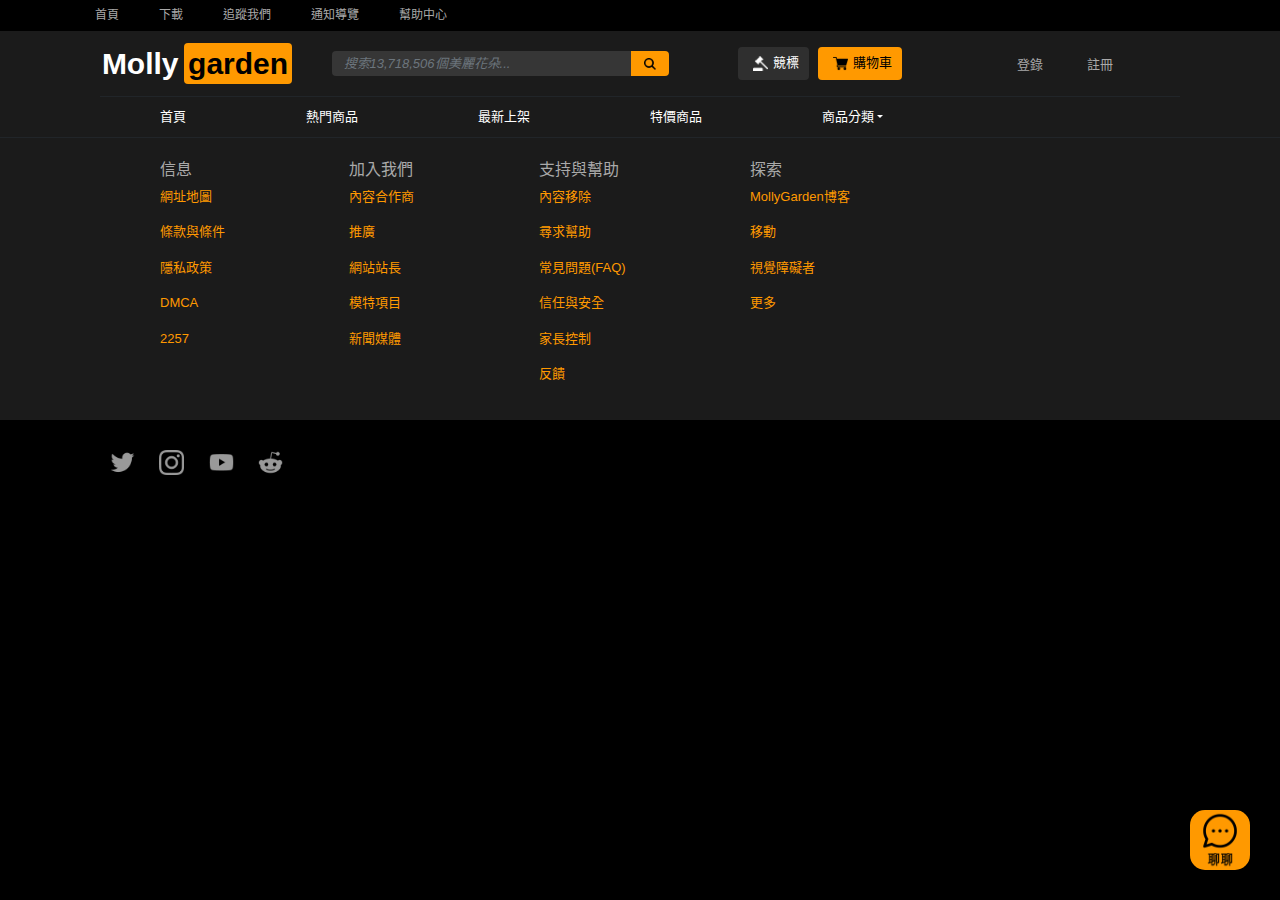
<file: page/copy/index.html>
<!DOCTYPE html>
<html lang="zh-TW">

<head>
    <meta charset="UTF-8">
    <!-- 手機版縮放 -->
    <meta name="viewport" content="width=device-width, initial-scale=1">
    <title>小茉莉的後花園 Molly's Garden</title>
    <!-- css連結 -->
    <link rel="stylesheet" href="https://stackpath.bootstrapcdn.com/bootstrap/4.4.1/css/bootstrap.min.css"
        integrity="sha384-Vkoo8x4CGsO3+Hhxv8T/Q5PaXtkKtu6ug5TOeNV6gBiFeWPGFN9MuhOf23Q9Ifjh" crossorigin="anonymous">
    <link href="css/style.css" rel="stylesheet">
    <link href="https://fonts.googleapis.com/css2?family=Jost:wght@200;300;400;500&display=swap" rel="stylesheet">
    <link href="//maxcdn.bootstrapcdn.com/bootstrap/4.1.1/css/bootstrap.min.css" rel="stylesheet" id="bootstrap-css">
    <script src="//maxcdn.bootstrapcdn.com/bootstrap/4.1.1/js/bootstrap.min.js"></script>
    <script src="//cdnjs.cloudflare.com/ajax/libs/jquery/3.2.1/jquery.min.js"></script>

    </link>
    <link rel="stylesheet" href="https://maxcdn.bootstrapcdn.com/bootstrap/4.0.0-alpha.6/css/bootstrap.min.css"
        integrity="sha384-rwoIResjU2yc3z8GV/NPeZWAv56rSmLldC3R/AZzGRnGxQQKnKkoFVhFQhNUwEyJ" crossorigin="anonymous">
    <img src="img/logo.png" id="logo">
    <a href="#head"><img src="img/messenger.png" id="fixedbutton"></a>
</head>

<body style="background-color: black;">
    <nav>
        <ul class="drop-down-menu">
            <li><a href="#">首頁</a>
            </li>
            <li><a href="#">下載</a>
            </li>
            <li><a href="#">追蹤我們</a>
            </li>
            <li><a href="#">通知導覽</a>
            </li>
            <li><a href="#">幫助中心</a>
            </li>
        </ul>
    </nav>
    <div class="wrapper">
        <div class="headerContainer">
            <a class="navbar-brand" href="#">
                <p class="molly">Molly</p>
                <p class="garden">garden</p>
            </a>
            <div id="headerSerachWrapperFree" class="headerSerachWrapper">
                <div class="input-group">
                    <input type="text" class="form-control" style="width:300px; height: 25px;"
                        placeholder="搜索13,718,506個美麗花朵...">
                    <div class="input-group-append">
                        <button class="btn " type="button">
                            <i class="fa fa-search"></i><img src="img/section_zoom.png">
                        </button>
                    </div>
                </div>
            </div>
            <div class="mainButtom">
                <button class="bidding" type="button"><img src="img/auction.png"><i>競標</i></button>
                <button class="cart"><img src="img/shopping-cart.png"><i>購物車</i></button>
            </div>
            <div class="memberButtom">
                <i class="sign">登錄</i>
                <i class="registered">註冊</i>
            </div>
        </div>
        <div class="menu">
            <li class="btn-group">
                <button class="menu-item" type="button">首頁</button>
                <button class="menu-item" type="button">熱門商品</button>
                <button class="menu-item  type=" button">最新上架</button>
                <button class="menu-item  type=" button">特價商品</button>
                <button class="menu-item dropdown-toggle" type="button">商品分類</button>
            </li>
        </div>
    </div>



</body>
<footer>
    <div class="map">
        <div class="mapContainer">
            <div class="area">
                <h6>信息</h6>
                <a href="#" style="color: RGB(255, 153, 0);">
                    <p>網址地圖</p>
                </a>
                <a href="#" style="color: RGB(255, 153, 0);">
                    <p>條款與條件</p>
                </a>
                <a href="#" style="color: RGB(255, 153, 0);">
                    <p>隱私政策</p>
                </a>
                <a href="#" style="color: RGB(255, 153, 0);">
                    <p>DMCA</p>
                </a>
                <a href="#" style="color: RGB(255, 153, 0);">
                    <p>2257</p>
                </a>
            </div>
            <div class="area">
                <h6>加入我們</h6>
                <a href="#" style="color: RGB(255, 153, 0);">
                    <p>內容合作商</p>
                </a>
                <a href="#" style="color: RGB(255, 153, 0);">
                    <p>推廣</p>
                </a>
                <a href="#" style="color: RGB(255, 153, 0);">
                    <p>網站站長</p>
                </a>
                <a href="#" style="color: RGB(255, 153, 0);">
                    <p>模特項目</p>
                </a>
                <a href="#" style="color: RGB(255, 153, 0);">
                    <p>新聞媒體</p>
                </a>
            </div>
            <div class="area">
                <h6>支持與幫助</h6>
                <a href="#" style="color: RGB(255, 153, 0);">
                    <p>內容移除</p>
                </a>
                <a href="#" style="color: RGB(255, 153, 0);">
                    <p>尋求幫助</p>
                </a>
                <a href="#" style="color: RGB(255, 153, 0);">
                    <p>常見問題(FAQ)</p>
                </a>
                <a href="#" style="color: RGB(255, 153, 0);">
                    <p>信任與安全</p>
                </a>
                <a href="#" style="color: RGB(255, 153, 0);">
                    <p>家長控制</p>
                </a>
                <a href="#" style="color: RGB(255, 153, 0);">
                    <p>反饋</p>
                </a>
            </div>
            <div class="area">
                <h6>探索</h6>
                <a href="#" style="color: RGB(255, 153, 0);">
                    <p>MollyGarden博客</p>
                </a>
                <a href="#" style="color: RGB(255, 153, 0);">
                    <p>移動</p>
                </a>
                <a href="#" style="color: RGB(255, 153, 0);">
                    <p>視覺障礙者</p>
                </a>
                <a href="#" style="color: RGB(255, 153, 0);">
                    <p>更多</p>
                </a>
            </div>
        </div>
        <div class="link">
            <a href="＃"><img src="img/twitter.png"></a>
            <a href="＃"><img src="img/instagram.png"></a>
            <a href="＃"><img src="img/youtube.png"></a>
            <a href="＃"><img src="img/reddit.png"></a>
        </div>
    </div>

</footer>

</html>
</file>
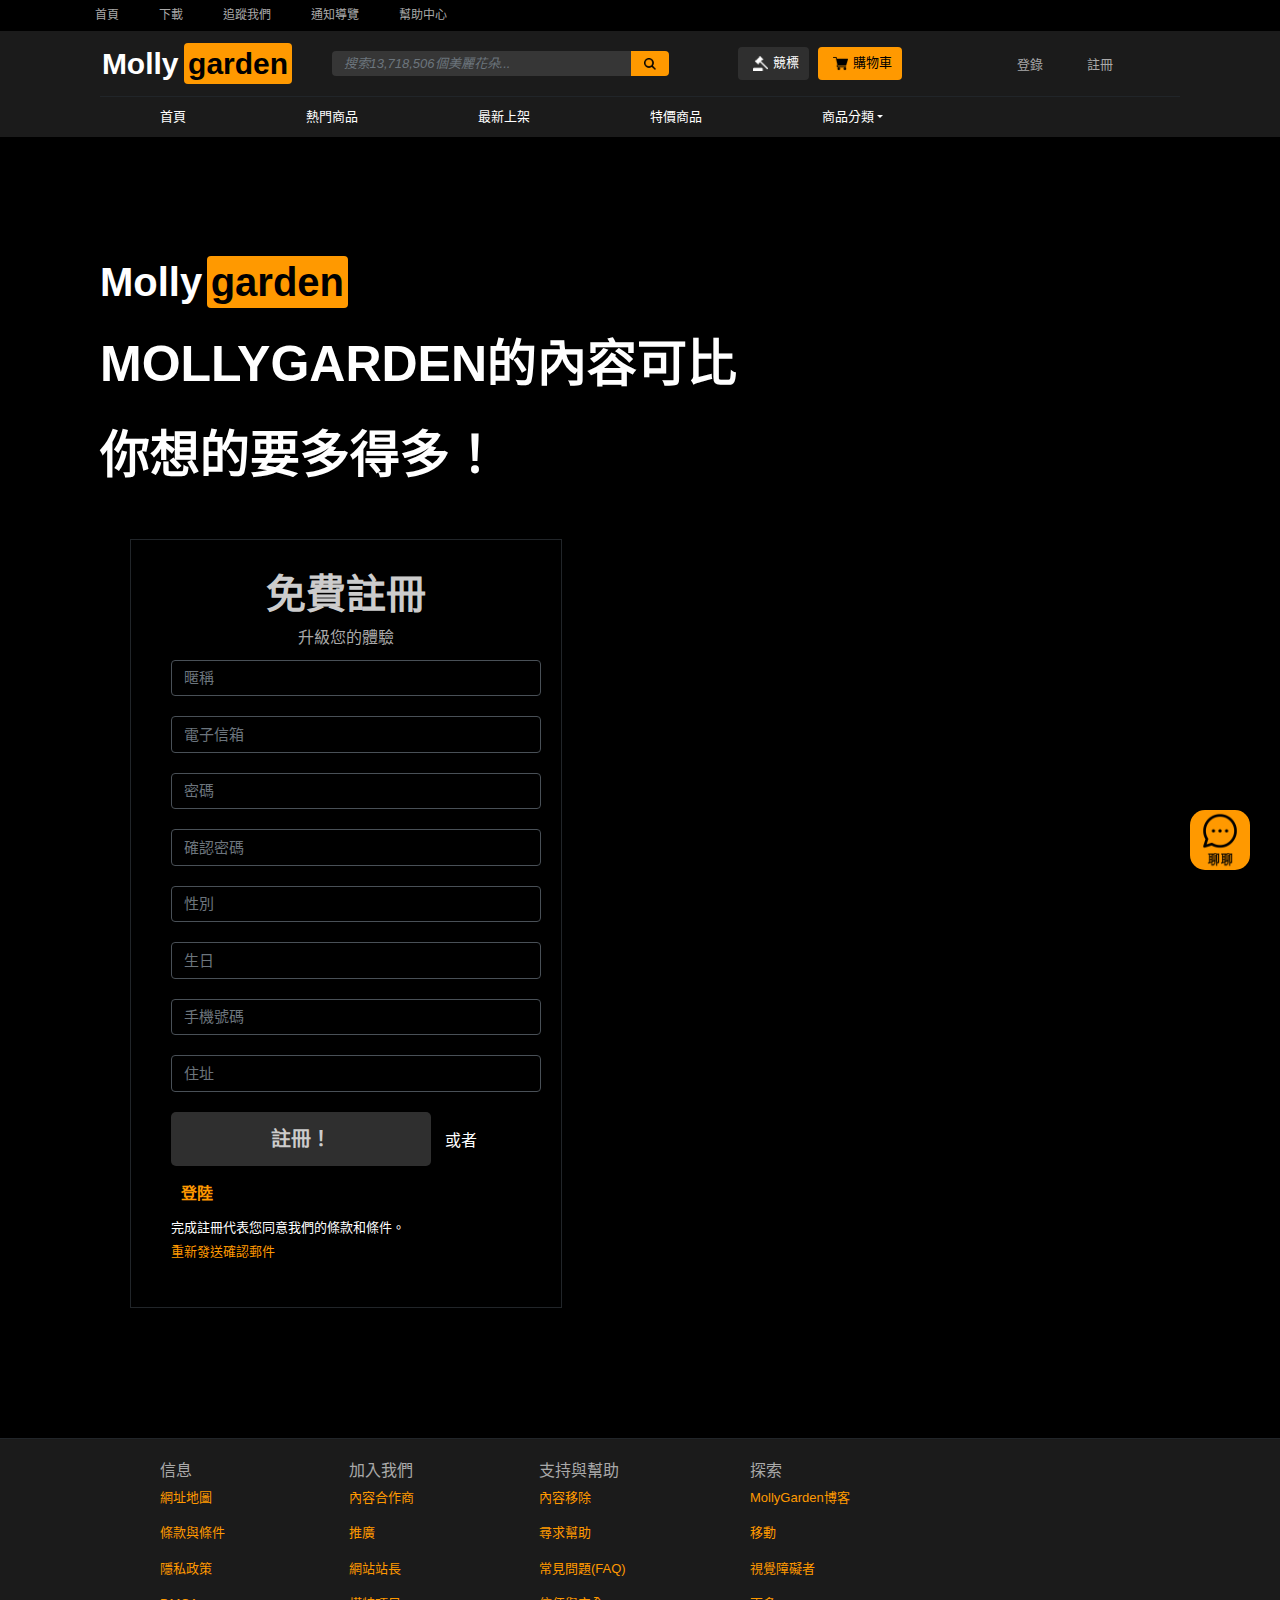
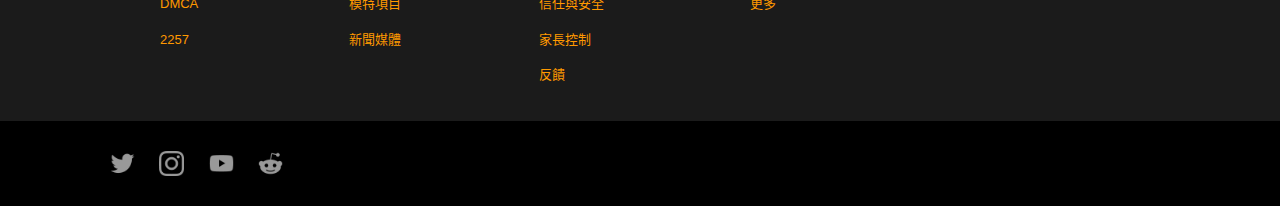
<file: page/registered/index.html>
<!DOCTYPE html>
<html lang="zh-TW">

<head>
    <meta charset="UTF-8">
    <!-- 手機版縮放 -->
    <meta name="viewport" content="width=device-width, initial-scale=1">
    <title>小茉莉的後花園 Molly's Garden</title>
    <!-- css連結 -->
    <link rel="stylesheet" href="https://stackpath.bootstrapcdn.com/bootstrap/4.4.1/css/bootstrap.min.css"
        integrity="sha384-Vkoo8x4CGsO3+Hhxv8T/Q5PaXtkKtu6ug5TOeNV6gBiFeWPGFN9MuhOf23Q9Ifjh" crossorigin="anonymous">
    <link href="css/style.css" rel="stylesheet">
    <link href="https://fonts.googleapis.com/css2?family=Jost:wght@200;300;400;500&display=swap" rel="stylesheet">
    <link href="//maxcdn.bootstrapcdn.com/bootstrap/4.1.1/css/bootstrap.min.css" rel="stylesheet" id="bootstrap-css">
    <script src="//maxcdn.bootstrapcdn.com/bootstrap/4.1.1/js/bootstrap.min.js"></script>
    <script src="//cdnjs.cloudflare.com/ajax/libs/jquery/3.2.1/jquery.min.js"></script>

    </link>
    <link rel="stylesheet" href="https://maxcdn.bootstrapcdn.com/bootstrap/4.0.0-alpha.6/css/bootstrap.min.css"
        integrity="sha384-rwoIResjU2yc3z8GV/NPeZWAv56rSmLldC3R/AZzGRnGxQQKnKkoFVhFQhNUwEyJ" crossorigin="anonymous">
    <img src="img/logo.png" id="logo">
    <a href="#head"><img src="img/messenger.png" id="fixedbutton"></a>
</head>

<body style="background-color: black;">

    <nav>
        <ul class="drop-down-menu">
            <li><a href="#">首頁</a>
            </li>
            <li><a href="#">下載</a>
            </li>
            <li><a href="#">追蹤我們</a>
            </li>
            <li><a href="#">通知導覽</a>
            </li>
            <li><a href="#">幫助中心</a>
            </li>
        </ul>
    </nav>
    <div class="wrapper">
        <div class="headerContainer">
            <a class="navbar-brand" href="#">
                <p class="molly">Molly</p>
                <p class="garden">garden</p>
            </a>
            <div id="headerSerachWrapperFree" class="headerSerachWrapper">
                <div class="input-group">
                    <input type="text" class="form-control" style="width:300px; height: 25px;"
                        placeholder="搜索13,718,506個美麗花朵...">
                    <div class="input-group-append">
                        <button class="btn " type="button">
                            <i class="fa fa-search"></i><img src="img/section_zoom.png">
                        </button>
                    </div>
                </div>
            </div>
            <div class="mainButtom">
                <button class="bidding" type="button"><img src="img/auction.png"><i>競標</i></button>
                <button class="cart"><img src="img/shopping-cart.png"><i>購物車</i></button>
            </div>
            <div class="memberButtom">
                <a id="signBtn" href="#">登錄</a>
                <!-- The Modal -->
                <div id="myModal" class="modal">
                    <!-- Modal content -->
                    <div class="modal-content" style="
                    background-color: #000;
                    width: 50%;
                    border: 1px solid;
                    border-radius: 2px;
                ">
                        <span class="close" style="
                            font-size: 50px;
                            font-weight: 100;
                            color: white;
                        ">&times;</span>

                        <h2>登錄或註冊</h2>
                        <div class="popupLayerContent">
                            <div class="inputContent">
                                <input class="form-control mr-sm-5" type="text" placeholder="用戶名" aria-label="Search">
                                <input class="form-control mr-sm-5" type="text" placeholder="密碼" aria-label="Search">
                                <h5>登錄</h5>
                            </div>
                            <div class="elseContent">
                                <h4>還不是免費會員？</h4>
                                <p>不要錯過下列誘人福利！</p>
                                <div class="welfare">
                                    <img src="img/tick.png">
                                    <p>購買花朵</p>
                                </div>
                                <div class="welfare">
                                    <img src="img/tick.png">
                                    <p>發表評論</p>
                                </div>
                                <div class="welfare">
                                    <img src="img/tick.png">
                                    <p>添加最愛</p>
                                </div>
                                <div class="welfare">
                                    <img src="img/tick.png">
                                    <p>使用花朵</p>
                                </div>
                                <p>還有更多！</p>
                                <h5>註冊</h5>
                            </div>
                        </div>

                    </div>

                </div>
                <a class="registered" href="index.html">註冊</a>
            </div>
        </div>
        <div class="menu">
            <li class="btn-group">
                <button class="menu-item" type="button">首頁</button>
                <button class="menu-item" type="button">熱門商品</button>
                <button class="menu-item" type="button">最新上架</button>
                <button class="menu-item" type="button">特價商品</button>
                <button class="menu-item dropdown-toggle" type="button">商品分類</button>
            </li>
        </div>
    </div>
    <div class="registerd">
        <div class="registerdContainer">
            <div class="slogan">
                <a class="sloganLogo" href="#">
                    <p class="molly">Molly</p>
                    <p class="garden">garden</p>
                </a>
                <div class="content">
                    <p>MOLLYGARDEN的內容可比</p>
                    <p>你想的要多得多！</p>
                </div>
            </div>
            <div class="fillIn">
                <h1>免費註冊</h1>
                <h7>升級您的體驗</h7>
                <input class="form-control mr-sm-5" type="text" placeholder="暱稱" aria-label="Search">
                <input class="form-control mr-sm-5" type="text" placeholder="電子信箱" aria-label="Search">
                <input class="form-control mr-sm-5" type="password" placeholder="密碼" aria-label="Search">
                <input class="form-control mr-sm-5" type="password" placeholder="確認密碼" aria-label="Search">
                <input class="form-control mr-sm-5" type="text" placeholder="性別" aria-label="Search">
                <input class="form-control mr-sm-5" type="text" placeholder="生日" aria-label="Search">
                <input class="form-control mr-sm-5" type="text" placeholder="手機號碼" aria-label="Search">
                <input class="form-control mr-sm-5" type="text" placeholder="住址" aria-label="Search">
                <div class="action">
                    <h5>註冊！</h5>
                    <h6>或者</h6>
                    <h6 id="signIn">登陸</h6>
                    <p>完成註冊代表您同意我們的條款和條件。</p>
                    <p id="text">重新發送確認郵件</p>
                </div>
            </div>
        </div>
        <script>
            // Get the modal
            var modal = document.getElementById("myModal");

            // Get the button that opens the modal
            var btn = document.getElementById("signBtn");

            // Get the <span> element that closes the modal
            var span = document.getElementsByClassName("close")[0];

            // When the user clicks the button, open the modal 
            btn.onclick = function () {
                modal.style.display = "block";
            }

            // When the user clicks on <span> (x), close the modal
            span.onclick = function () {
                modal.style.display = "none";
            }

            // When the user clicks anywhere outside of the modal, close it
            window.onclick = function (event) {
                if (event.target == modal) {
                    modal.style.display = "none";
                }
            }
        </script>
</body>
<footer>
    <div class="map">
        <div class="mapContainer">
            <div class="area">
                <h6>信息</h6>
                <a href="#" style="color: RGB(255, 153, 0);">
                    <p>網址地圖</p>
                </a>
                <a href="#" style="color: RGB(255, 153, 0);">
                    <p>條款與條件</p>
                </a>
                <a href="#" style="color: RGB(255, 153, 0);">
                    <p>隱私政策</p>
                </a>
                <a href="#" style="color: RGB(255, 153, 0);">
                    <p>DMCA</p>
                </a>
                <a href="#" style="color: RGB(255, 153, 0);">
                    <p>2257</p>
                </a>
            </div>
            <div class="area">
                <h6>加入我們</h6>
                <a href="#" style="color: RGB(255, 153, 0);">
                    <p>內容合作商</p>
                </a>
                <a href="#" style="color: RGB(255, 153, 0);">
                    <p>推廣</p>
                </a>
                <a href="#" style="color: RGB(255, 153, 0);">
                    <p>網站站長</p>
                </a>
                <a href="#" style="color: RGB(255, 153, 0);">
                    <p>模特項目</p>
                </a>
                <a href="#" style="color: RGB(255, 153, 0);">
                    <p>新聞媒體</p>
                </a>
            </div>
            <div class="area">
                <h6>支持與幫助</h6>
                <a href="#" style="color: RGB(255, 153, 0);">
                    <p>內容移除</p>
                </a>
                <a href="#" style="color: RGB(255, 153, 0);">
                    <p>尋求幫助</p>
                </a>
                <a href="#" style="color: RGB(255, 153, 0);">
                    <p>常見問題(FAQ)</p>
                </a>
                <a href="#" style="color: RGB(255, 153, 0);">
                    <p>信任與安全</p>
                </a>
                <a href="#" style="color: RGB(255, 153, 0);">
                    <p>家長控制</p>
                </a>
                <a href="#" style="color: RGB(255, 153, 0);">
                    <p>反饋</p>
                </a>
            </div>
            <div class="area">
                <h6>探索</h6>
                <a href="#" style="color: RGB(255, 153, 0);">
                    <p>MollyGarden博客</p>
                </a>
                <a href="#" style="color: RGB(255, 153, 0);">
                    <p>移動</p>
                </a>
                <a href="#" style="color: RGB(255, 153, 0);">
                    <p>視覺障礙者</p>
                </a>
                <a href="#" style="color: RGB(255, 153, 0);">
                    <p>更多</p>
                </a>
            </div>
        </div>
        <div class="link">
            <a href="＃"><img src="img/twitter.png"></a>
            <a href="＃"><img src="img/instagram.png"></a>
            <a href="＃"><img src="img/youtube.png"></a>
            <a href="＃"><img src="img/reddit.png"></a>
        </div>
    </div>

</footer>

</html>
</file>
<file: page/copy/css/style.css>
nav {
    padding: 0 75px;
    margin-bottom: -6px;
}
#logo {
    display: none;
}
ul {
    /* 取消ul預設的內縮及樣式 */
    margin: 0;
    padding: 0;
    list-style: none;
}
ul.drop-down-menu {
    border: none;
    display: inline-block;
    font-family: "Open Sans", Arial, sans-serif;
    font-size: 12px;
    text-align: left;
    margin: 0;
}

ul.drop-down-menu li {
    position: relative;
    white-space: nowrap;
    border-right: none;
}
ul.drop-down-menu > li:last-child {
    border-right: none;
}

ul.drop-down-menu > li {
    float: left; /* 只有第一層是靠左對齊*/
}

ul.drop-down-menu a {
    color: DarkGray;
    display: block;
    padding: 0 20px;
    text-decoration: none;
    line-height: 30px;
}
ul.drop-down-menu a:hover {
    /* 滑鼠滑入按鈕變色*/
    background-color: DimGray;
    color: #fff;
    font-weight: bold;
    cursor: default;
}
ul.drop-down-menu li:hover > a {
    /* 滑鼠移入次選單上層按鈕保持變色*/
    background-color: RGB(54, 54, 54);
    color: #fff;
}

.wrapper {
    width: 100%;
    background-color: RGB(27, 27, 27);
    padding: 0 100px;
    margin-top: 0px;
}
.headerContainer {
    height: 100%;
    display: grid;
    grid-template-columns: 200px 1fr 250px 220px;
    grid-gap: 10px;
    justify-items: center;
    align-items: center;
    margin: auto;
    padding: 5px;
    border-bottom: 1px solid;
}
.navbar-brand p {
    display: inline;
    font-size: 30px;
    font-weight: bold;
}
p.molly {
    color: white;
}
p.garden {
    background-color: RGB(255, 153, 0);
    color: black;
    padding: 4px;
    border-radius: 4px;
}
.headerSerachWrapper {
    display: inline;
}
.has-search .form-control {
    padding-left: 2.375rem;
}

input[type="text"] {
    background-color: RGB(54, 54, 54);
    border: 0;
    font-size: 13px;
    font-style: italic;
}

.btn {
    display: inline-block;
    height: 25px;
    background-color: RGB(255, 153, 0);
}

.btn img {
    display: block;
    width: 12px;
}
.mainButtom button {
    margin: 10px 2px;
    border: none;
    text-align: center;
    text-decoration: none;
    display: inline-block;
    font-size: 13px;
    padding: 4px 10px;
    border-radius: 4px;
}
.mainButtom i {
    font-style: initial;
}
.mainButtom img {
    width: 15px;
    margin: 5px;
}

.bidding {
    background-color: RGB(47, 47, 47);
    color: white;
}
.bidding:hover {
    background-color: RGB(54, 54, 54);
}
.cart {
    background-color: RGB(255, 153, 0);
    color: black;
}
.cart:hover {
    background-color: RGB(255, 163, 26);
}
.memberButtom i {
    font-style: initial;
    margin: 20px;
    color: DarkGray;
    font-size: 13px;
}
.memberButtom i:hover {
    color: white;
}
.menu {
    display: inline;
}
.menu button {
    border: none;
    text-align: center;
    text-decoration: none;
    display: inline-block;
    font-size: 13px;
    padding: 10px 60px;
}
.menu button:hover {
    box-shadow: 0 3px RGB(255, 153, 0);
}
.menu-item {
    background-color: RGB(27, 27, 27);
    color: white;
}
.mapContainer {
    border-top: 1px solid;
    background-color: RGB(27, 27, 27);
    padding: 20px 100px;
}
.area {
    display: inline-grid;
    padding: 0 60px;
}
.area h6 {
    color: DarkGray;
}
.area p {
    color: RGB(255, 153, 0);
    font-size: 13px;
}
.link {
    padding: 20px 100px;
}
.link img {
    width: 25px;
    margin: 10px;
}
/* 40px */
.toTop-arrow {
    width: 2.5rem;
    height: 2.5rem;
    padding: 0;
    margin: 0;
    border: 0;
    border-radius: 33%;
    opacity: 0.6;
    background: #000;
    cursor: pointer;
    position: fixed;
    right: 1rem;
    bottom: 1rem;
    display: none;
}
.toTop-arrow::before,
.toTop-arrow::after {
    width: 18px;
    height: 5px;
    border-radius: 3px;
    background: #f90;
    position: absolute;
    content: "";
}
.toTop-arrow::before {
    transform: rotate(-45deg) translate(0, -50%);
    left: 0.5rem;
}
.toTop-arrow::after {
    transform: rotate(45deg) translate(0, -50%);
    right: 0.5rem;
}
.toTop-arrow:focus {
    outline: none;
}

/* 48px */
.toTop-arrow {
    width: 3rem;
    height: 3rem;
    padding: 0;
    margin: 0;
    border: 0;
    border-radius: 33%;
    opacity: 0.6;
    background: #000;
    cursor: pointer;
    position: fixed;
    right: 1rem;
    bottom: 1rem;
    display: none;
}
.toTop-arrow::before,
.toTop-arrow::after {
    width: 25px;
    height: 6px;
    border-radius: 3px;
    background: #f90;
    position: absolute;
    content: "";
}
.toTop-arrow::before {
    transform: rotate(-45deg) translate(0, -50%);
    left: 0.42rem;
}
.toTop-arrow::after {
    transform: rotate(45deg) translate(0, -50%);
    right: 0.42rem;
}
.toTop-arrow:focus {
    outline: none;
}
#fixedbutton {
    position: fixed;
    bottom: 30px;
    right: 30px;
    width: 60px;
    background-color: RGB(255, 153, 0);
    border-radius: 15px;
}
#fixedbutton:hover {
    background-color: RGB(255, 163, 26);
}
@keyframes TestMove2 {
    from {
        left: 0%;
    }
    to {
        left: 80%;
    }
}
@-moz-keyframes TestMove2 {
    from {
        left: 0%;
    }
    to {
        left: 80%;
    }
}
@-webkit-keyframes TestMove2 {
    from {
        left: 0%;
    }
    to {
        left: 80%;
    }
}
</file>
<file: page/registered/css/style.css>
/* The Modal (background) */
.modal {
    display: none; /* Hidden by default */
    position: fixed; /* Stay in place */
    z-index: 1; /* Sit on top */
    left: 0;
    top: 0;
    width: 100%; /* Full width */
    height: 100%; /* Full height */
    overflow: auto; /* Enable scroll if needed */
    background-color: rgb(0, 0, 0); /* Fallback color */
    background-color: rgba(0, 0, 0, 0.7); /* Black w/ opacity */
}

/* Modal Content/Box */
.modal-content {
    margin: 10% auto; /* 10% from the top and centered */
    padding: 10px;
}

/* The Close Button */
.close {
    float: right;
}

.close:hover,
.close:focus {
    color: white;
    text-decoration: none;
    cursor: pointer;
}
#myModal h2 {
    text-align: center;
    color: white;
}
.close {
    text-align: right;
}
.inputContent {
    width: 45%;
    margin: 20px;
    text-align: center;
    display: inline-grid;
}
.inputContent h5 {
    margin: 10px;
    width: 100%;
    color: #000;
    background-color: RGB(255, 153, 0);
    border-radius: 3px;
    padding: 15px 0px;
    font-weight: bolder;
}
.inputContent h5:hover,
.inputContent h5:focus {
    background-color: RGB(255, 163, 26);
}
.inputContent input {
    margin: 10px;
    background: #000 !important;
    border: 1px solid !important;
    font-size: 15px !important;
    font-style: normal !important;
}

.inputContent input:focus {
    background: #000 !important;
    border-style: solid !important;
    border-color: #ccc !important;
}
.elseContent {
    width: 45%;
    border-left: 1px solid;
    display: inline-grid;
    text-align: center;
}
.elseContent h4 {
    color: white;
}
.elseContent h5 {
    color: darkgrey;
    padding: 15px;
    margin: 0px 40px;
    border-radius: 5px;
    background-color: RGB(31, 31, 31);
}
.elseContent h5:hover,
.elseContent h5:focus {
    background-color: RGB(63, 63, 63);
}
.elseContent p {
    font-weight: 500;
    color: darkgrey;
    margin: 10px;
}
.welfare {
    margin: 0px;
    display: block;
}
.welfare p,
.welfare img {
    display: inline-grid;
    margin: 0px;
}
.welfare img {
    width: 15px;
}
/* popup-end */
nav {
    padding: 0 75px;
    margin-bottom: -6px;
}
#logo {
    display: none;
}
ul {
    /* 取消ul預設的內縮及樣式 */
    margin: 0;
    padding: 0;
    list-style: none;
}
ul.drop-down-menu {
    border: none;
    display: inline-block;
    font-family: "Open Sans", Arial, sans-serif;
    font-size: 12px;
    text-align: left;
    margin: 0;
}

ul.drop-down-menu li {
    position: relative;
    white-space: nowrap;
    border-right: none;
}
ul.drop-down-menu > li:last-child {
    border-right: none;
}

ul.drop-down-menu > li {
    float: left; /* 只有第一層是靠左對齊*/
}

ul.drop-down-menu a {
    color: DarkGray;
    display: block;
    padding: 0 20px;
    text-decoration: none;
    line-height: 30px;
}
ul.drop-down-menu a:hover {
    /* 滑鼠滑入按鈕變色*/
    background-color: DimGray;
    color: #fff;
    font-weight: bold;
    cursor: default;
}
ul.drop-down-menu li:hover > a {
    /* 滑鼠移入次選單上層按鈕保持變色*/
    background-color: RGB(54, 54, 54);
    color: #fff;
}

.wrapper {
    width: 100%;
    background-color: RGB(27, 27, 27);
    padding: 0 100px;
    margin-top: 0px;
}
.headerContainer {
    height: 100%;
    display: grid;
    grid-template-columns: 200px 1fr 250px 220px;
    grid-gap: 10px;
    justify-items: center;
    align-items: center;
    margin: auto;
    padding: 5px;
    border-bottom: 1px solid;
}
.navbar-brand p {
    display: inline;
    font-size: 30px;
    font-weight: bold;
}
p.molly {
    color: white;
}
p.garden {
    background-color: RGB(255, 153, 0);
    color: black;
    padding: 4px;
    border-radius: 4px;
}
.headerSerachWrapper {
    display: inline;
}
.has-search .form-control {
    padding-left: 2.375rem;
}

input[type="text"] {
    background-color: RGB(54, 54, 54);
    border: 0;
    font-size: 13px;
    font-style: italic;
}

.btn {
    display: inline-block;
    height: 25px;
    background-color: RGB(255, 153, 0);
}

.btn img {
    display: block;
    width: 12px;
}
.mainButtom button {
    margin: 10px 2px;
    border: none;
    text-align: center;
    text-decoration: none;
    display: inline-block;
    font-size: 13px;
    padding: 4px 10px;
    border-radius: 4px;
}
.mainButtom i {
    font-style: initial;
}
.mainButtom img {
    width: 15px;
    margin: 5px;
}

.bidding {
    background-color: RGB(47, 47, 47);
    color: white;
}
.bidding:hover {
    background-color: RGB(54, 54, 54);
}
.cart {
    background-color: RGB(255, 153, 0);
    color: black;
}
.cart:hover {
    background-color: RGB(255, 163, 26);
}
.memberButtom a {
    font-style: initial;
    margin: 20px;
    color: DarkGray;
    font-size: 13px;
}
.memberButtom a:hover {
    text-decoration: none;
    color: white;
}
.menu {
    display: inline;
}
.menu button {
    border: none;
    text-align: center;
    text-decoration: none;
    display: inline-block;
    font-size: 13px;
    padding: 10px 60px;
}
.menu button:hover {
    box-shadow: 0 3px RGB(255, 153, 0);
}
.menu-item {
    background-color: RGB(27, 27, 27);
    color: white;
}
.mapContainer {
    border-top: 1px solid;
    background-color: RGB(27, 27, 27);
    padding: 20px 100px;
}
.area {
    display: inline-grid;
    padding: 0 60px;
}
.area h6 {
    color: DarkGray;
}
.area p {
    color: RGB(255, 153, 0);
    font-size: 13px;
}
.link {
    padding: 20px 100px;
    background-color: #000;
}
.link img {
    width: 25px;
    margin: 10px;
}
/* 40px */
.toTop-arrow {
    width: 2.5rem;
    height: 2.5rem;
    padding: 0;
    margin: 0;
    border: 0;
    border-radius: 33%;
    opacity: 0.6;
    background: #000;
    cursor: pointer;
    position: fixed;
    right: 1rem;
    bottom: 1rem;
    display: none;
}
.toTop-arrow::before,
.toTop-arrow::after {
    width: 18px;
    height: 5px;
    border-radius: 3px;
    background: #f90;
    position: absolute;
    content: "";
}
.toTop-arrow::before {
    transform: rotate(-45deg) translate(0, -50%);
    left: 0.5rem;
}
.toTop-arrow::after {
    transform: rotate(45deg) translate(0, -50%);
    right: 0.5rem;
}
.toTop-arrow:focus {
    outline: none;
}

/* 48px */
.toTop-arrow {
    width: 3rem;
    height: 3rem;
    padding: 0;
    margin: 0;
    border: 0;
    border-radius: 33%;
    opacity: 0.6;
    background: #000;
    cursor: pointer;
    position: fixed;
    right: 1rem;
    bottom: 1rem;
    display: none;
}
.toTop-arrow::before,
.toTop-arrow::after {
    width: 25px;
    height: 6px;
    border-radius: 3px;
    background: #f90;
    position: absolute;
    content: "";
}
.toTop-arrow::before {
    transform: rotate(-45deg) translate(0, -50%);
    left: 0.42rem;
}
.toTop-arrow::after {
    transform: rotate(45deg) translate(0, -50%);
    right: 0.42rem;
}
.toTop-arrow:focus {
    outline: none;
}
#fixedbutton {
    position: fixed;
    bottom: 30px;
    right: 30px;
    width: 60px;
    background-color: RGB(255, 153, 0);
    border-radius: 15px;
}
#fixedbutton:hover {
    background-color: RGB(255, 163, 26);
}
@keyframes TestMove2 {
    from {
        left: 0%;
    }
    to {
        left: 80%;
    }
}
@-moz-keyframes TestMove2 {
    from {
        left: 0%;
    }
    to {
        left: 80%;
    }
}
@-webkit-keyframes TestMove2 {
    from {
        left: 0%;
    }
    to {
        left: 80%;
    }
}
.registerd {
    background-image: url(https://imgur.com/Fwp23ee.png);
    background-size: cover;
}
.registerdContainer {
    padding: 100px;
}
.slogan {
    display: inline-grid;
}
.slogan a {
    display: block;
    margin: 15px 0px;
}
.sloganLogo p {
    display: inline;
    font-size: 40px;
    font-weight: bold;
}
.content p {
    display: block;
    color: white;
    font-size: 50px;
    font-weight: bolder;
}
.fillIn {
    display: inline-grid;
    background-color: #000;
    border: 1px solid;
    padding: 30px;
    margin: 30px;
    width: 40%;
    text-align: center;
}
.fillIn h1 {
    color: #ccc;
    font-weight: bolder;
}
.fillIn h7 {
    color: DarkGray;
}
.fillIn input {
    margin: 10px;
    background: #000;
    border: 1px solid;
    font-size: 15px;
    font-style: normal;
}

.fillIn input:focus {
    background: #000;
    border-style: solid;
    border-color: #ccc;
}
.action {
    text-align: left;
    margin: 10px;
}
.fillIn h5 {
    display: inline-grid;
    padding: 15px 100px;
    border-radius: 5px;
    color: RGB(204, 204, 204);
    font-weight: bolder;
    background-color: RGB(47, 47, 47);
}
.fillIn h6 {
    display: inline-grid;
    margin: 10px;
    color: white;
}
#signIn {
    color: RGB(255, 153, 0);
    font-weight: bolder;
}
.action p {
    font-size: 13px;
    color: white;
    margin: 5px 0px;
}
#text {
    color: RGB(255, 153, 0);
}
</file>
